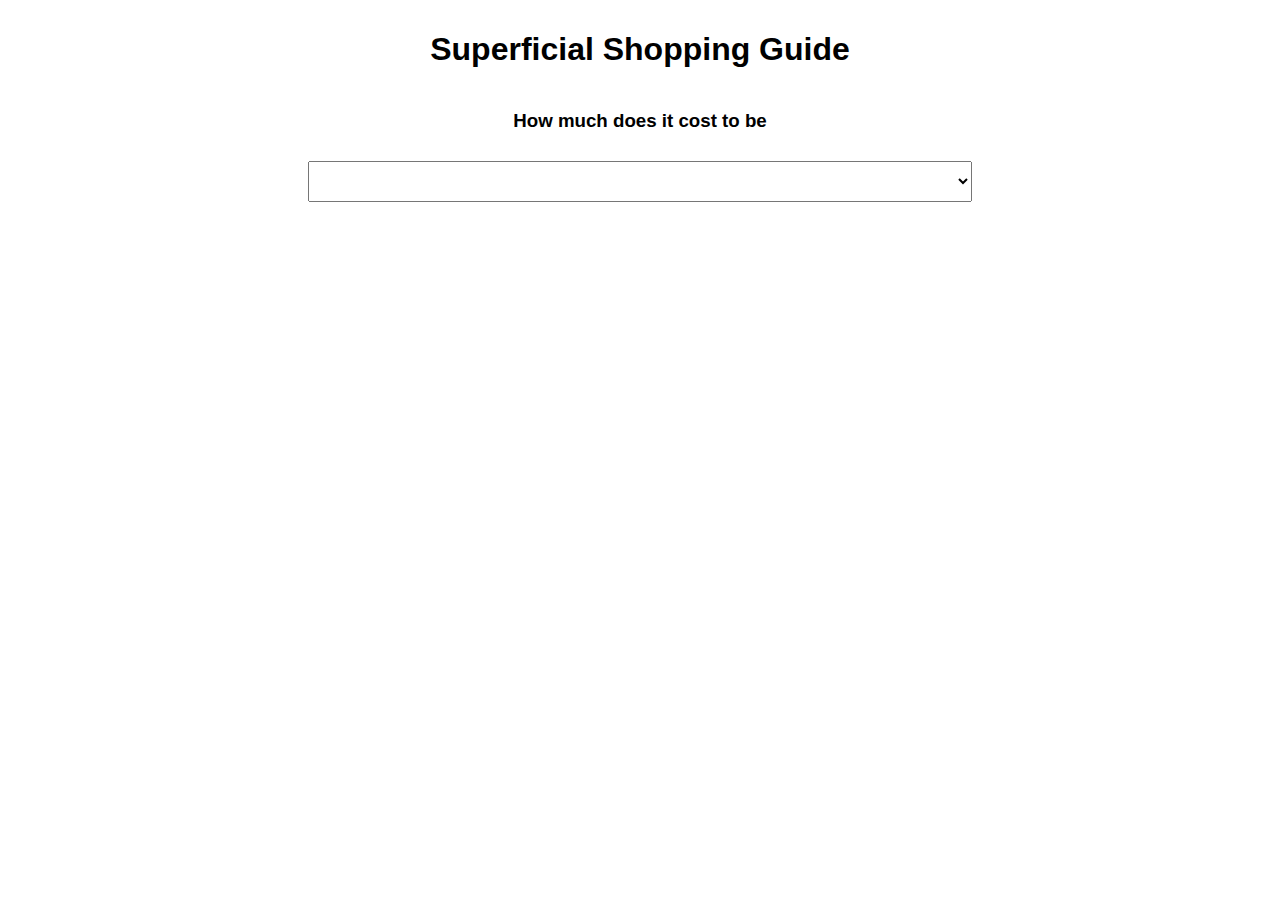
<file: Fandom/index.html>
<!DOCTYPE html>
<html>
<head>
  <meta charset="utf-8">
  <meta http-equiv="X-UA-Compatible" content="IE=edge,chrome=1">
  <meta name="viewport" content="width=device-width">

  <title>Superficial Shopping Guide</title>

  <link rel="stylesheet" href="style.css">
  <!--[if lt IE 9]>
  <script src="//html5shiv.googlecode.com/svn/trunk/html5.js"></script>
  <![endif]-->
</head>

<body>
  <h1>Superficial Shopping Guide</h1>

  <h3>How much does it cost to be </h3>
  <select id="category" onchange="changeSelect()">
    <option value="null"></option>
    <option value="NY">a New Yorker</option>
    <option value="activist">an activist</option>
  </select>
  <div id="product" align="center" padding＝‘12px’>
    <!-- <iframe ></iframe> -->
  </div>

  <script src="https://code.jquery.com/jquery-3.2.1.min.js"></script>
  <script src="script.js"></script>

</body>
</html>
</file>
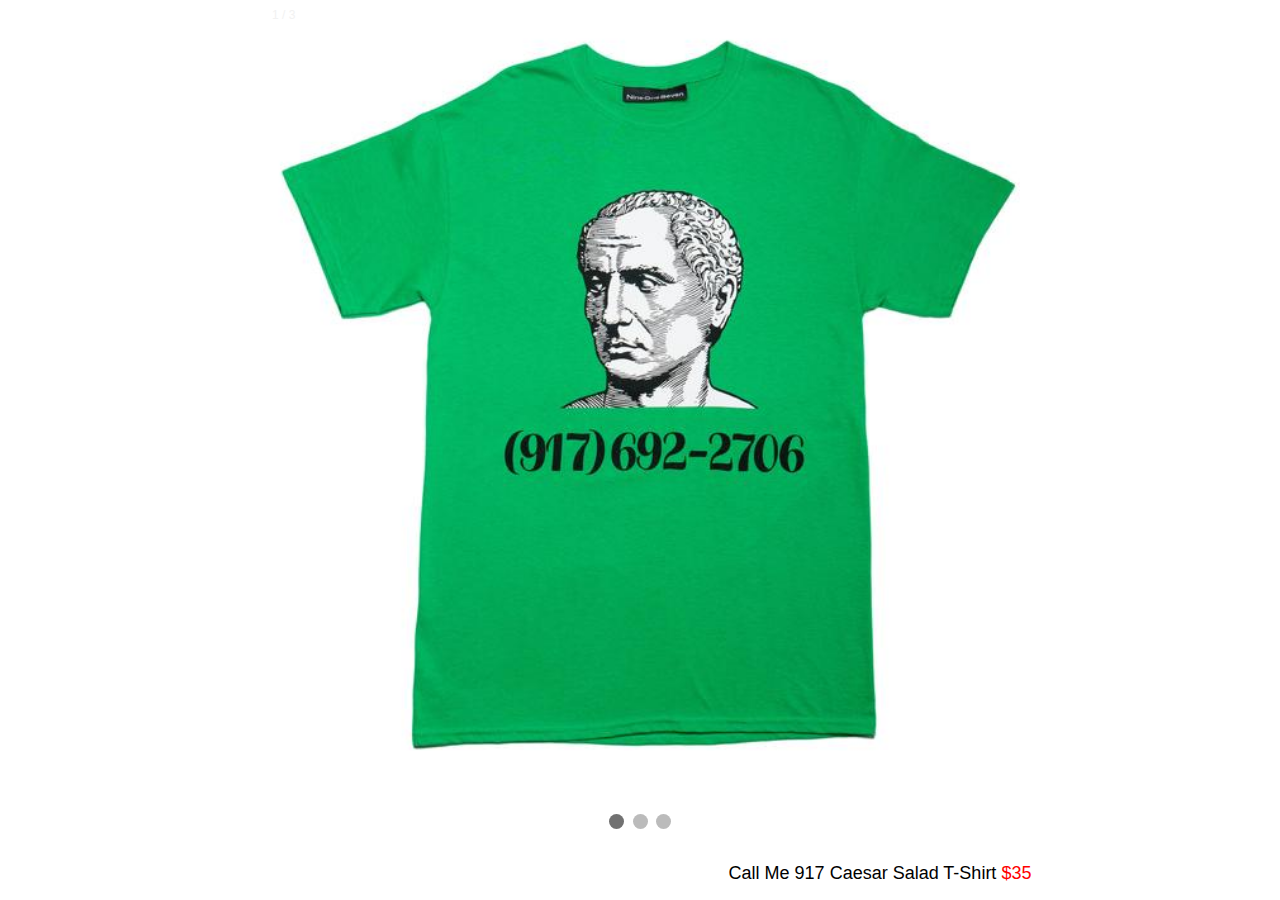
<file: Fandom/917.html>
<!DOCTYPE html>
<html>
<head>
<meta name="viewport" content="width=device-width, initial-scale=1">
<link rel="stylesheet" href="style.css">
</head>
<body>
  <div class="slideshow-container">

    <div class="mySlides fade">
      <div class="numbertext">1 / 3</div>
      <img id="pic1" src="images/Ceasar-Salad-Tee.jpg" style="width:100%">
    </div>

    <div class="mySlides fade">
      <div class="numbertext">2 / 3</div>
      <img id="pic2" src="images/Ceasar-Salad-Tee-back.jpg" style="width:100%">
    </div>

    <div class="mySlides fade">
      <div class="numbertext">3 / 3</div>
      <img id="pic3" src="images/Ceasar-Salad-black.jpg" style="width:100%">
    </div>

  </div>

    <div class="text">Call Me 917 Caesar Salad T-Shirt <span class="highlight" >$35</span></div>

  <div style="text-align:center">
    <span class="dot"></span>
    <span class="dot"></span>
    <span class="dot"></span>
  </div>

</div>

<script>
var slideIndex = 0;
showSlides();

function showSlides() {
    var i;
    var slides = document.getElementsByClassName("mySlides");
    var dots = document.getElementsByClassName("dot");
    for (i = 0; i < slides.length; i++) {
       slides[i].style.display = "none";
    }
    slideIndex++;
    if (slideIndex > slides.length) {slideIndex = 1}
    for (i = 0; i < dots.length; i++) {
        dots[i].className = dots[i].className.replace(" active", "");
    }
    slides[slideIndex-1].style.display = "block";
    dots[slideIndex-1].className += " active";
    setTimeout(showSlides, 2000); // Change image every 2 seconds
}
</script>

</body>
</html>
</file>
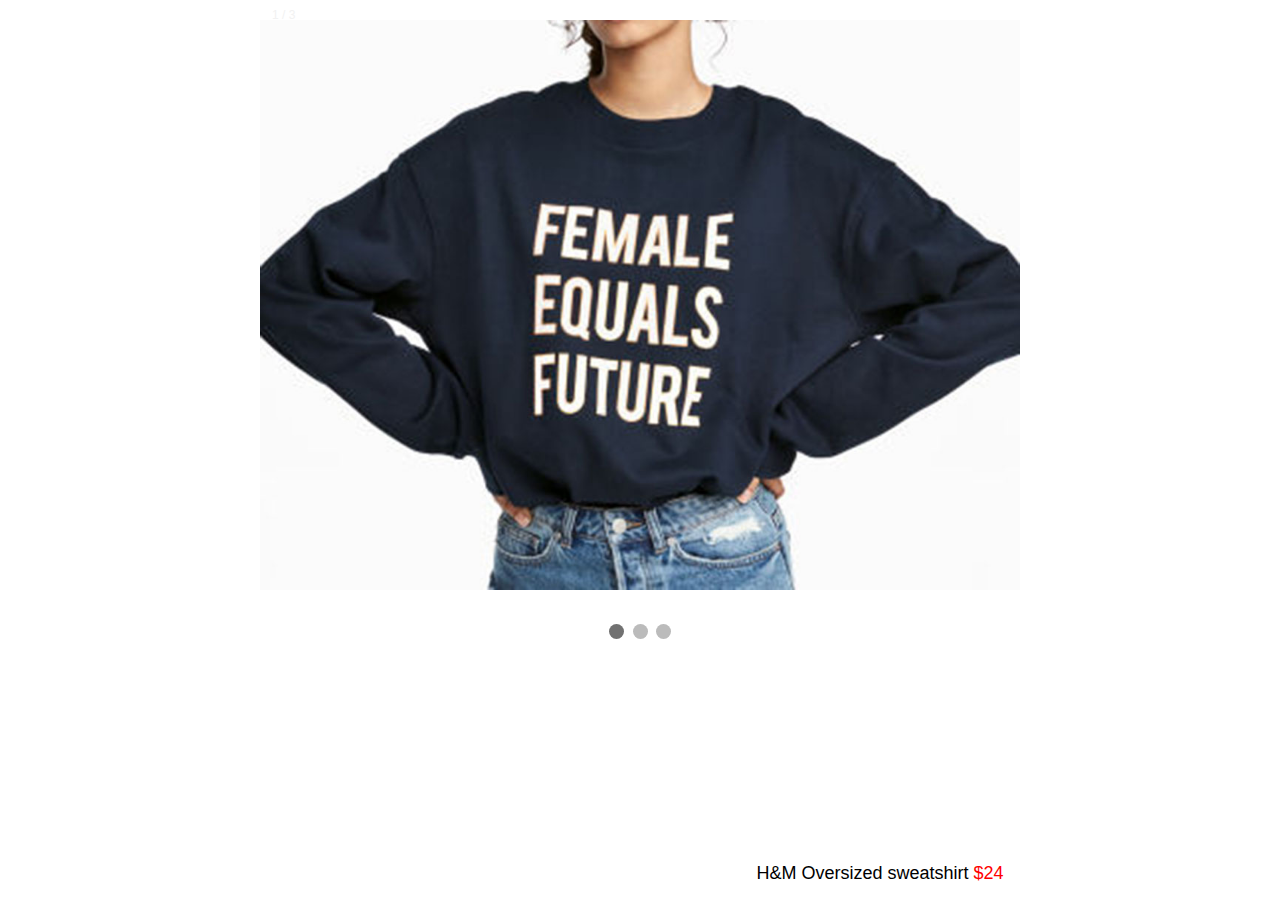
<file: Fandom/hm.html>
<!DOCTYPE html>
<html>
<head>
<meta name="viewport" content="width=device-width, initial-scale=1">
<link rel="stylesheet" href="style.css">
</head>
<body>
  <div class="slideshow-container">

    <div class="mySlides fade">
      <div class="numbertext">1 / 3</div>
      <img id="pic1" src="images/hm.jpg" style="width:100%">
    </div>

    <div class="mySlides fade">
      <div class="numbertext">2 / 3</div>
      <img id="pic2" src="images/hmprod.jpg" style="width:100%">
    </div>

    <div class="mySlides fade">
      <div class="numbertext">3 / 3</div>
      <img id="pic3" src="images/IMG_7936.JPG" style="width:100%">
    </div>

  </div>

    <div class="text">H&M Oversized sweatshirt  <span class="highlight" >$24</span></div>

  <div style="text-align:center">
    <span class="dot"></span>
    <span class="dot"></span>
    <span class="dot"></span>
  </div>

</div>

<script>
var slideIndex = 0;
showSlides();

function showSlides() {
    var i;
    var slides = document.getElementsByClassName("mySlides");
    var dots = document.getElementsByClassName("dot");
    for (i = 0; i < slides.length; i++) {
       slides[i].style.display = "none";
    }
    slideIndex++;
    if (slideIndex > slides.length) {slideIndex = 1}
    for (i = 0; i < dots.length; i++) {
        dots[i].className = dots[i].className.replace(" active", "");
    }
    slides[slideIndex-1].style.display = "block";
    dots[slideIndex-1].className += " active";
    setTimeout(showSlides, 2000); // Change image every 2 seconds
}
</script>

</body>
</html>
</file>
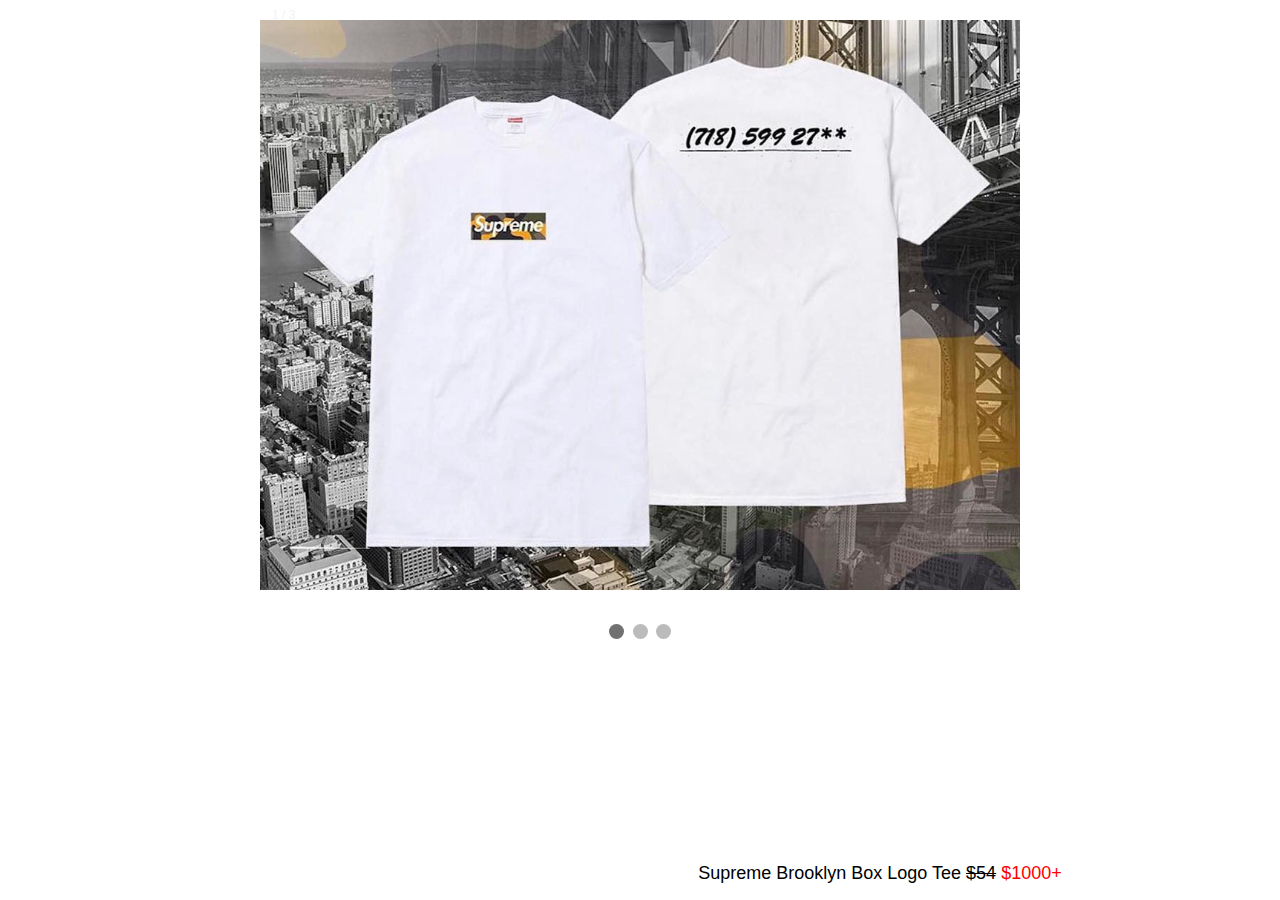
<file: Fandom/Supreme.html>
<!DOCTYPE html>
<html>
<head>
<meta name="viewport" content="width=device-width, initial-scale=1">
<link rel="stylesheet" href="style.css">
</head>
<body>
  <div class="slideshow-container">

    <div class="mySlides fade">
      <div class="numbertext">1 / 3</div>
      <img id="pic1" src="images/supreme-bk.jpg" style="width:100%">
    </div>

    <div class="mySlides fade">
      <div class="numbertext">2 / 3</div>
      <img id="pic2" src="images/supreme718.jpg" style="width:100%">
    </div>

    <div class="mySlides fade">
      <div class="numbertext">3 / 3</div>
      <img id="pic3" src="images/supreme1000.png" style="width:100%">
    </div>

  </div>

    <div class="text">Supreme Brooklyn Box Logo Tee  <span  style="text-decoration:line-through">$54</span>  <span class="highlight" >$1000+</span></div>

  <div style="text-align:center">
    <span class="dot"></span>
    <span class="dot"></span>
    <span class="dot"></span>
  </div>

</div>

<script>
var slideIndex = 0;
showSlides();

function showSlides() {
    var i;
    var slides = document.getElementsByClassName("mySlides");
    var dots = document.getElementsByClassName("dot");
    for (i = 0; i < slides.length; i++) {
       slides[i].style.display = "none";
    }
    slideIndex++;
    if (slideIndex > slides.length) {slideIndex = 1}
    for (i = 0; i < dots.length; i++) {
        dots[i].className = dots[i].className.replace(" active", "");
    }
    slides[slideIndex-1].style.display = "block";
    dots[slideIndex-1].className += " active";
    setTimeout(showSlides, 2000); // Change image every 2 seconds
}
</script>

</body>
</html>
</file>
<file: Fandom/style.css>
body, html {
  margin: 0;
}

html {
  height: 100%;
}

body {
  height: 90%;
  max-width: 800px;
  margin: 0 auto;
}

h1, h3, div {
  font-family: sans-serif;
  text-align: center;
  padding: 10px;
}

select {
  width: 83%;
  padding: 10px;
  display: block;
  margin: 0 auto;
  font-size: 16px;
  font-family: sans-serif;
}

.clearfix {
  clear: both;
}

* {box-sizing:border-box}
body {font-family: Verdana,sans-serif;}
.mySlides {display:none}

/* Slideshow container */
.slideshow-container {
  max-width: 1000px;
  position: relative;
  margin: auto;
}

/* Caption text */
.text {
  color: #000000;
  font-size: 18px;
  padding: 8px 12px;
  position: absolute;
  bottom: 8px;
  width: 100%;
  text-align: center;
}

/* Number text (1/3 etc) */
.numbertext {
  color: #f2f2f2;
  font-size: 12px;
  padding: 8px 12px;
  position: absolute;
  top: 0;
}

.highlight {
  color:red;
}

/* The dots/bullets/indicators */
.dot {
  height: 15px;
  width: 15px;
  margin: 0 2px;
  background-color: #bbb;
  border-radius: 50%;
  display: inline-block;
  transition: background-color 0.6s ease;
}

.active {
  background-color: #717171;
}

/* Fading animation */
.fade {
  -webkit-animation-name: fade;
  -webkit-animation-duration: 1.5s;
  animation-name: fade;
  animation-duration: 1.5s;
}

@-webkit-keyframes fade {
  from {opacity: .4}
  to {opacity: 1}
}

@keyframes fade {
  from {opacity: .4}
  to {opacity: 1}
}

/* On smaller screens, decrease text size */
@media only screen and (max-width: 300px) {
  .text {font-size: 11px}
}
</file>
